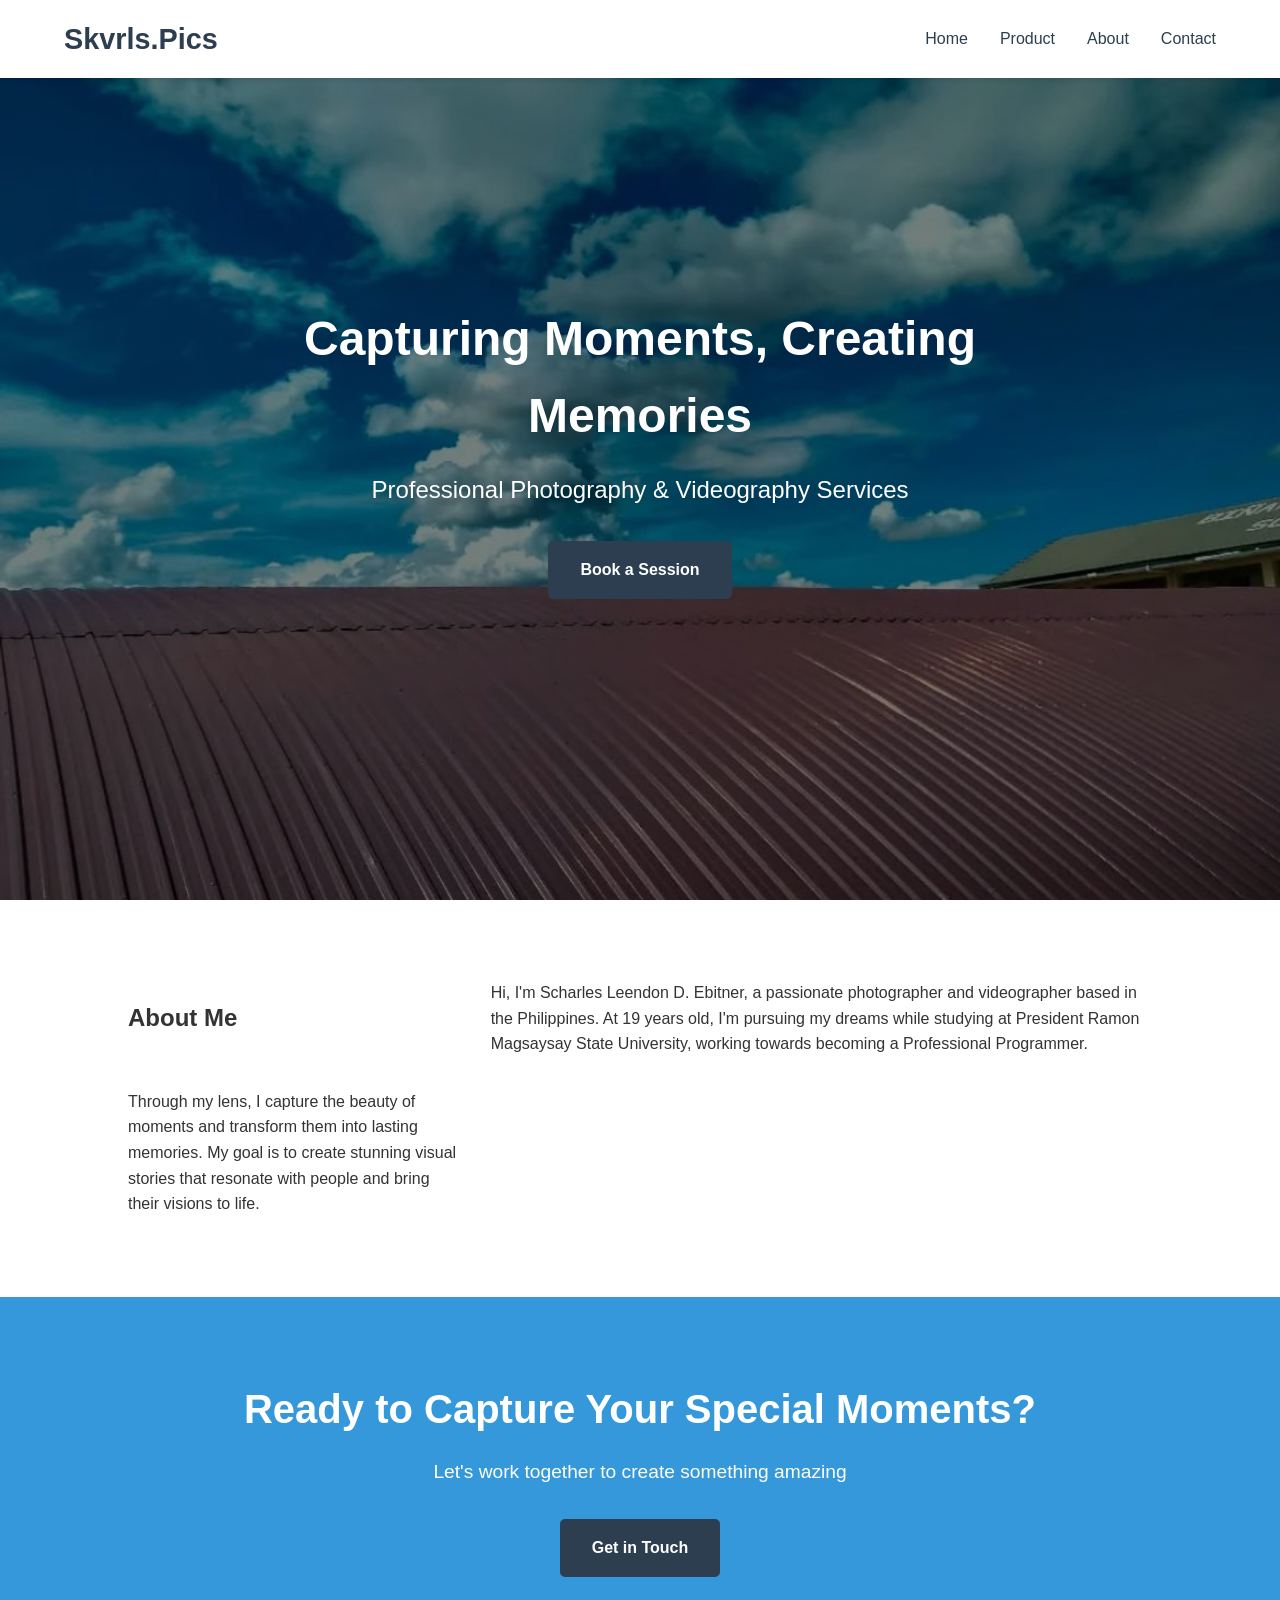
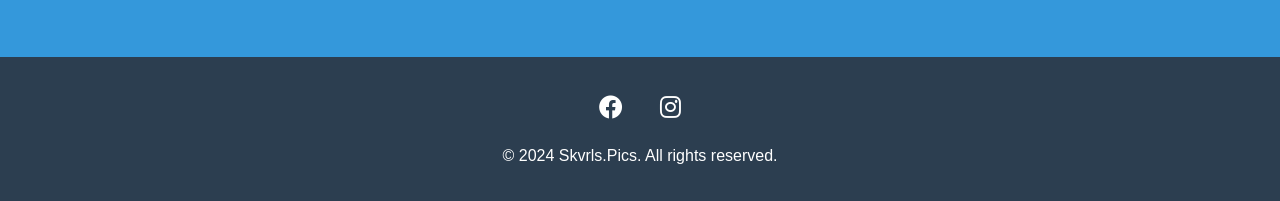
<file: index.html>
<!DOCTYPE html>
<html lang="en">
<head>
    <meta charset="utf-8">
    <title>skvrles - Photography Portfolio</title>
    <link rel="stylesheet" href="style.css">
    <link rel="stylesheet" href="https://cdnjs.cloudflare.com/ajax/libs/font-awesome/6.0.0/css/all.min.css">
</head>
<body>
    <nav class="navbar">
        <div class="nav-brand">
            <h1>Skvrls.Pics</h1>
        </div>
        <ul>
            <li><a href="index.html">Home</a></li>
            <li><a href="product.html">Product</a></li>
            <li><a href="about.html">About</a></li>
            <li><a href="contact.html">Contact</a></li>
        </ul>
    </nav>

    <section class="hero">
        <div class="hero-content">
            <h2>Capturing Moments, Creating Memories</h2>
            <p>Professional Photography & Videography Services</p>
            <a href="contact.html" class="cta-button">Book a Session</a>
        </div>
    </section>

    <main>
        <section class="about-section">
            <div class="about-content">
                <h2>About Me</h2>
                <p>Hi, I'm Scharles Leendon D. Ebitner, a passionate photographer and videographer based in the Philippines. At 19 years old, I'm pursuing my dreams while studying at President Ramon Magsaysay State University, working towards becoming a Professional Programmer.</p>
                <p>Through my lens, I capture the beauty of moments and transform them into lasting memories. My goal is to create stunning visual stories that resonate with people and bring their visions to life.</p>
            </div>
        </section>



        <section class="cta-section">
            <h2>Ready to Capture Your Special Moments?</h2>
            <p>Let's work together to create something amazing</p>
            <a href="contact.html" class="cta-button">Get in Touch</a>
        </section>
    </main>

    <footer>
        <div class="social-links">
            <a href="https://www.facebook.com/ebitnerscharles"><i class="fab fa-facebook"></i></a> 
            <a href="https://www.instagram.com/skvrles?utm_source=ig_web_button_share_sheet&igsh=ZDNlZDc0MzIxNw=="><i class="fab fa-instagram"></i></a>

        </div>
        <p>&copy; 2024 Skvrls.Pics. All rights reserved.</p>
    </footer>
</body>
</html>
</file>
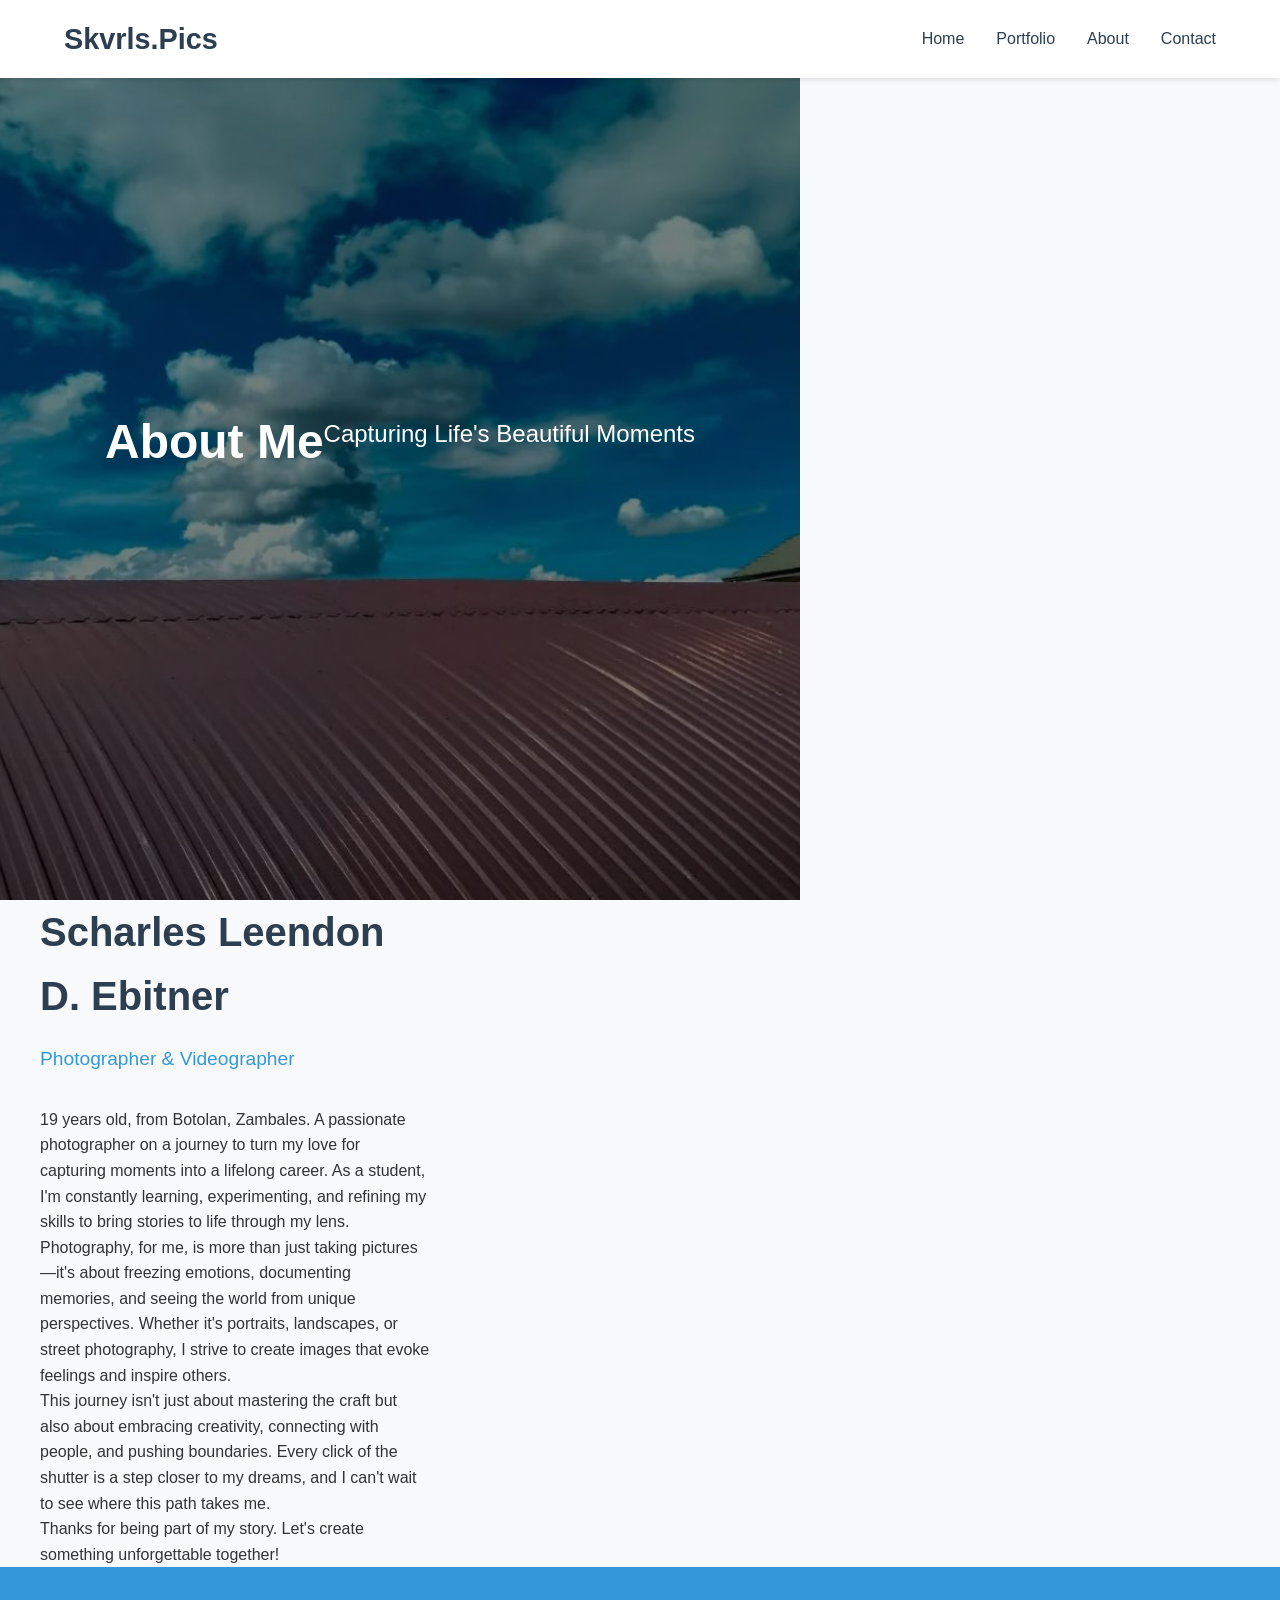
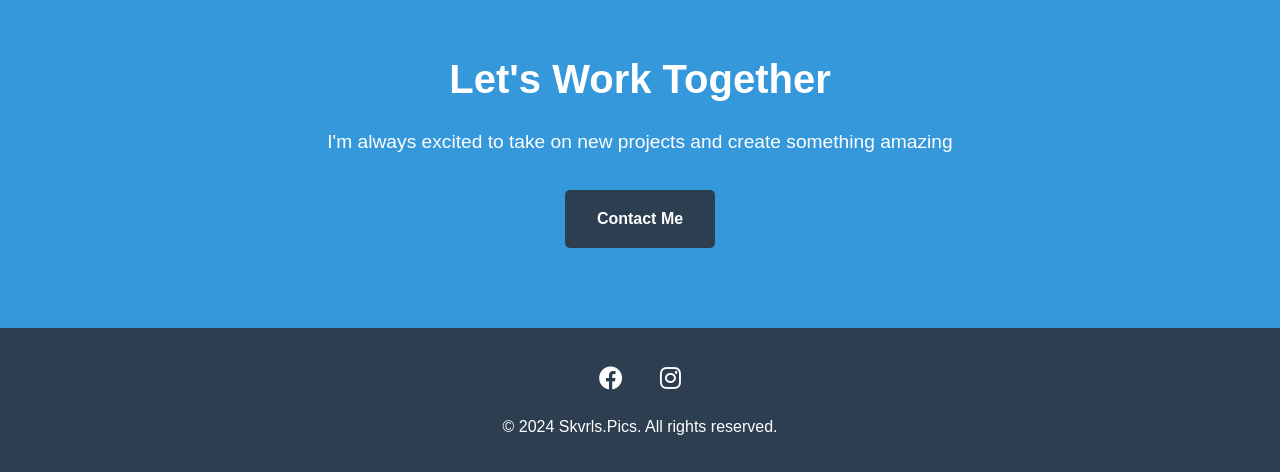
<file: about.html>
<!DOCTYPE html>
<html lang="en">
<head>
    <meta charset="utf-8">
    <title>About - Skvrls.Pics</title>
    <link rel="stylesheet" href="style.css">
    <link rel="stylesheet" href="https://cdnjs.cloudflare.com/ajax/libs/font-awesome/6.0.0/css/all.min.css">
</head>
<body>
    <nav class="navbar">
        <div class="nav-brand">
            <h1>Skvrls.Pics</h1>
        </div>
        <ul>
            <li><a href="index.html">Home</a></li>
            <li><a href="portfolio.html">Portfolio</a></li>
            <li><a href="about.html">About</a></li>
            <li><a href="contact.html">Contact</a></li>
        </ul>
    </nav>

    <main>
        <section class="about-hero">
            <h1>About Me</h1>
            <p>Capturing Life's Beautiful Moments</p>
        </section>

        <section class="about-content">
            <div class="about-text">
                <h2>Scharles Leendon D. Ebitner</h2>
                <p class="subtitle">Photographer & Videographer</p>
                
                <div class="about-details">
                    <p>19 years old, from Botolan, Zambales. A passionate photographer on a journey to turn my love for capturing moments into a lifelong career. As a student, I'm constantly learning, experimenting, and refining my skills to bring stories to life through my lens.</p>
                    
                    <p>Photography, for me, is more than just taking pictures—it's about freezing emotions, documenting memories, and seeing the world from unique perspectives. Whether it's portraits, landscapes, or street photography, I strive to create images that evoke feelings and inspire others.</p>

                    <p>This journey isn't just about mastering the craft but also about embracing creativity, connecting with people, and pushing boundaries. Every click of the shutter is a step closer to my dreams, and I can't wait to see where this path takes me.</p>

                    <p>Thanks for being part of my story. Let's create something unforgettable together!</p>
                </div>
            </div>
        </section>

        <section class="cta-section">
            <h2>Let's Work Together</h2>
            <p>I'm always excited to take on new projects and create something amazing</p>
            <a href="contact.html" class="cta-button">Contact Me</a>
        </section>
    </main>

    <footer>
        <div class="social-links">
            <a href="https://www.facebook.com/ebitnerscharles"><i class="fab fa-facebook"></i></a>
            <a href="https://www.instagram.com/skvrles?utm_source=ig_web_button_share_sheet&igsh=ZDNlZDc0MzIxNw=="><i class="fab fa-instagram"></i></a>
        </div>
        <p>&copy; 2024 Skvrls.Pics. All rights reserved.</p>
    </footer>
</body>
</html>
</file>
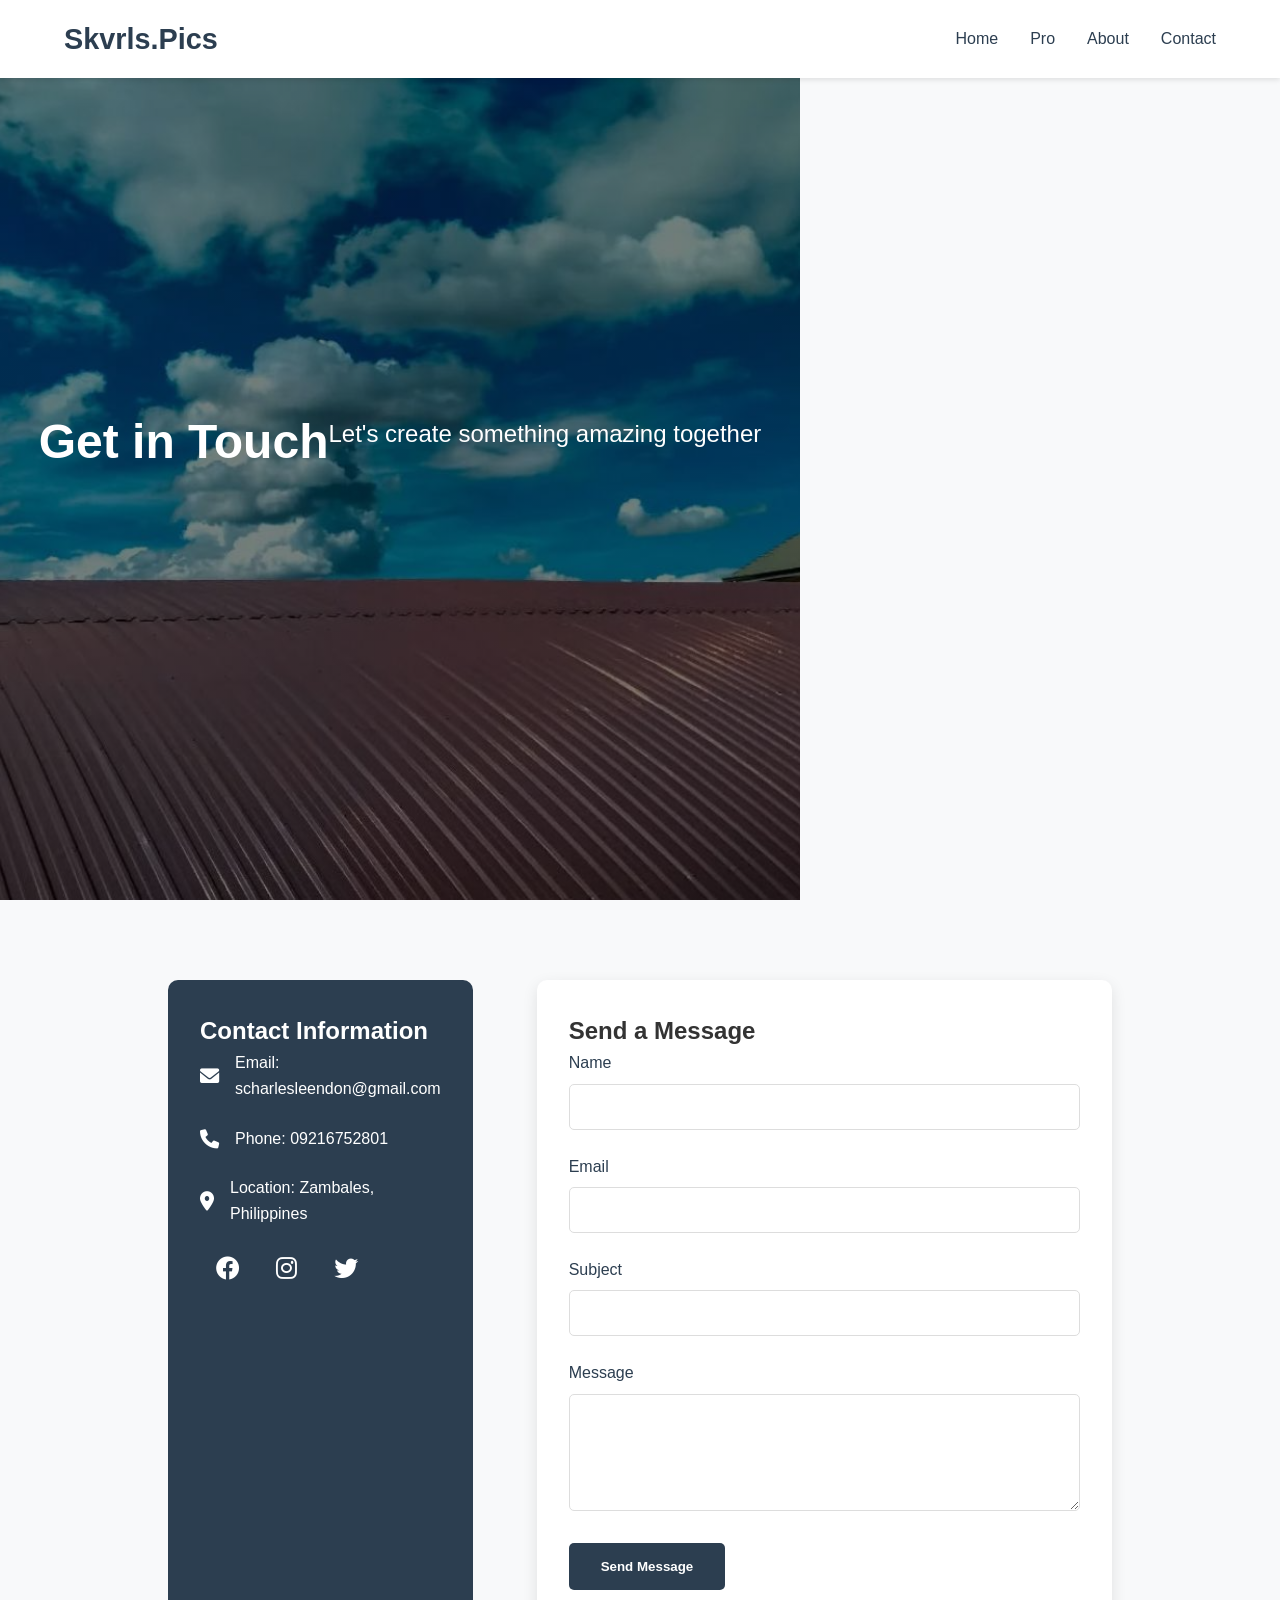
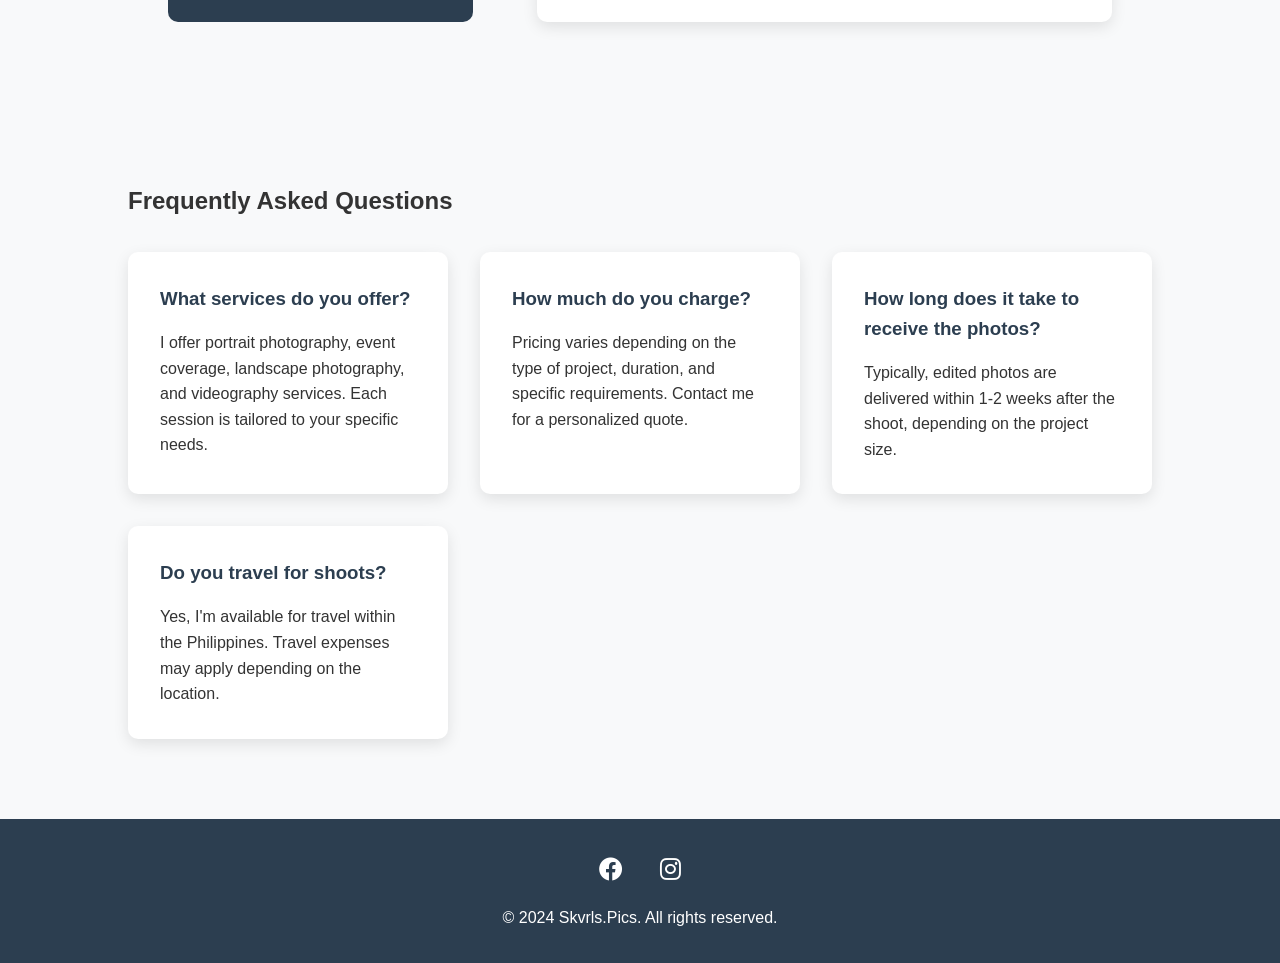
<file: contact.html>
<!DOCTYPE html>
<html lang="en">
<head>
    <meta charset="utf-8">
    <title>Contact - Skvrls.Pics</title>
    <link rel="stylesheet" href="style.css">
    <link rel="stylesheet" href="https://cdnjs.cloudflare.com/ajax/libs/font-awesome/6.0.0/css/all.min.css">
</head>
<body>
    <nav class="navbar">
        <div class="nav-brand">
            <h1>Skvrls.Pics</h1>
        </div>
        <ul>
            <li><a href="index.html">Home</a></li>
            <li><a href="product.html">Pro</a></li>
            <li><a href="about.html">About</a></li>
            <li><a href="contact.html">Contact</a></li>
        </ul>
    </nav>

    <main>
        <section class="contact-hero">
            <h1>Get in Touch</h1>
            <p>Let's create something amazing together</p>
        </section>

        <section class="contact-content">
            <div class="contact-info">
                <h2>Contact Information</h2>
                <div class="info-item">
                    <i class="fas fa-envelope"></i>
                    <p>Email: scharlesleendon@gmail.com</p>
                </div>
                <div class="info-item">
                    <i class="fas fa-phone"></i>
                    <p>Phone: 09216752801</p>
                </div>
                <div class="info-item">
                    <i class="fas fa-map-marker-alt"></i>
                    <p>Location: Zambales, Philippines</p>
                </div>
                <div class="social-links">
                    <a href="#"><i class="fab fa-facebook"></i></a>
                    <a href="#"><i class="fab fa-instagram"></i></a>
                    <a href="#"><i class="fab fa-twitter"></i></a>
                </div>
            </div>

            <div class="contact-form">
                <h2>Send a Message</h2>
                <form id="contactForm">
                    <div class="form-group">
                        <label for="name">Name</label>
                        <input type="text" id="name" name="name" required>
                    </div>
                    <div class="form-group">
                        <label for="email">Email</label>
                        <input type="email" id="email" name="email" required>
                    </div>
                    <div class="form-group">
                        <label for="subject">Subject</label>
                        <input type="text" id="subject" name="subject" required>
                    </div>
                    <div class="form-group">
                        <label for="message">Message</label>
                        <textarea id="message" name="message" rows="5" required></textarea>
                    </div>
                    <button type="submit" class="cta-button">Send Message</button>
                </form>
            </div>
        </section>

        <section class="faq-section">
            <h2>Frequently Asked Questions</h2>
            <div class="faq-grid">
                <div class="faq-item">
                    <h3>What services do you offer?</h3>
                    <p>I offer portrait photography, event coverage, landscape photography, and videography services. Each session is tailored to your specific needs.</p>
                </div>
                <div class="faq-item">
                    <h3>How much do you charge?</h3>
                    <p>Pricing varies depending on the type of project, duration, and specific requirements. Contact me for a personalized quote.</p>
                </div>
                <div class="faq-item">
                    <h3>How long does it take to receive the photos?</h3>
                    <p>Typically, edited photos are delivered within 1-2 weeks after the shoot, depending on the project size.</p>
                </div>
                <div class="faq-item">
                    <h3>Do you travel for shoots?</h3>
                    <p>Yes, I'm available for travel within the Philippines. Travel expenses may apply depending on the location.</p>
                </div>
            </div>
        </section>
    </main>

    <footer>
        <div class="social-links">
            <a href="https://www.facebook.com/ebitnerscharles"><i class="fab fa-facebook"></i></a>
            <a href="https://www.instagram.com/skvrles?fbclid=IwY2xjawKDCS5leHRuA2FlbQIxMABicmlkETFQZmd0V21oanpIZzhjUDNVAR76ZB-Wew2YwfB_jHf1iOlm8jcLwxpT5r0wTClMlvSHbvss5kZtaWv690MWWQ_aem_Iw0wwOMsEw6rQPuQoR57PQ"><i class="fab fa-instagram"></i></a>
        </div>
        <p>&copy; 2024 Skvrls.Pics. All rights reserved.</p>
    </footer>

    <script>
        document.getElementById('contactForm').addEventListener('submit', function(e) {
            e.preventDefault();
            // Here you would typically send the form data to a server
            alert('Thank you for your message! I will get back to you soon.');
            this.reset();
        });
    </script>
</body>
</html>
</file>
<file: style.css>
/* Reset and Base Styles */
* {
    padding: 0;
    margin: 0;
    box-sizing: border-box;
    font-family: 'Poppins', Arial, sans-serif;
}

body {
    margin: 0;
    background-color: #f8f9fa;
    color: #333;
    line-height: 1.6;
}

/* Navigation */
.navbar {
    background-color: #fff;
    padding: 1rem 5%;
    display: flex;
    justify-content: space-between;
    align-items: center;
    box-shadow: 0 2px 5px rgba(0,0,0,0.1);
    position: fixed;
    width: 100%;
    top: 0;
    z-index: 1000;
}

.nav-brand h1 {
    color: #2c3e50;
    font-size: 1.8rem;
    margin: 0;
}

.navbar ul {
    list-style-type: none;
    display: flex;
    gap: 2rem;
}

.navbar a {
    color: #2c3e50;
    text-decoration: none;
    font-weight: 500;
    transition: color 0.3s ease;
}

.navbar a:hover {
    color: #3498db;
}

/* Hero Section */
.hero, .portfolio-header, .about-hero, .contact-hero {
    height: 100vh;
    background: linear-gradient(rgba(0,0,0,0.5), rgba(0,0,0,0.5)), url('skay.jpg');
    background-size: cover;
    background-position: center;
    display: flex;
    align-items: center;
    justify-content: center;
    text-align: center;
    color: white;
    padding: 0 1rem;
}

.hero-content, .portfolio-header, .about-hero, .contact-hero {
    max-width: 800px;
}

.hero h2, .portfolio-header h1, .about-hero h1, .contact-hero h1 {
    font-size: 3rem;
    margin-bottom: 1rem;
    animation: fadeInUp 1s ease;
}

.hero p, .portfolio-header p, .about-hero p, .contact-hero p {
    font-size: 1.5rem;
    margin-bottom: 2rem;
    animation: fadeInUp 1s ease 0.3s;
}

/* About Section */
.about-section {
    padding: 5rem 10%;
    background-color: #fff;
}

.about-content {
    max-width: 1200px;
    margin: 0 auto;
    display: grid;
    grid-template-columns: 1fr 2fr;
    gap: 2rem;
    align-items: center;
}

.about-image img {
    width: 100%;
    border-radius: 10px;
    box-shadow: 0 5px 15px rgba(0,0,0,0.1);
}

.about-text h2 {
    color: #2c3e50;
    margin-bottom: 1rem;
    font-size: 2.5rem;
}

.subtitle {
    color: #3498db;
    font-size: 1.2rem;
    margin-bottom: 2rem;
}

.skills, .experience {
    margin-top: 2rem;
}

.skills h3, .experience h3 {
    color: #2c3e50;
    margin-bottom: 1rem;
}

.skills ul {
    list-style: none;
    display: grid;
    grid-template-columns: repeat(2, 1fr);
    gap: 1rem;
}

.skills li {
    padding: 0.5rem 1rem;
    background-color: #f8f9fa;
    border-radius: 5px;
}

.timeline {
    margin-top: 1rem;
}

.timeline-item {
    margin-bottom: 1rem;
}

.timeline-item h4 {
    color: #3498db;
    margin-bottom: 0.5rem;
}

/* Portfolio Section */
.portfolio-filters {
    text-align: center;
    margin: 2rem 0;
}

.filter-btn {
    padding: 0.5rem 1.5rem;
    margin: 0 0.5rem;
    background: none;
    border: 2px solid #3498db;
    color: #3498db;
    border-radius: 5px;
    cursor: pointer;
    transition: all 0.3s ease;
}

.filter-btn.active, .filter-btn:hover {
    background-color: #3498db;
    color: white;
}

.portfolio-grid {
    display: grid;
    grid-template-columns: repeat(auto-fit, minmax(300px, 1fr));
    gap: 2rem;
    padding: 2rem;
}

.portfolio-item {
    position: relative;
    overflow: hidden;
    border-radius: 10px;
    box-shadow: 0 5px 15px rgba(0,0,0,0.1);
}

.portfolio-item img {
    width: 100%;
    height: 300px;
    object-fit: cover;
    transition: transform 0.3s ease;
}

.portfolio-overlay {
    position: absolute;
    bottom: 0;
    left: 0;
    right: 0;
    background: linear-gradient(transparent, rgba(0,0,0,0.8));
    padding: 1rem;
    color: white;
    transform: translateY(100%);
    transition: transform 0.3s ease;
}

.portfolio-item:hover .portfolio-overlay {
    transform: translateY(0);
}

/* Contact Section */
.contact-content {
    display: grid;
    grid-template-columns: 1fr 2fr;
    gap: 4rem;
    max-width: 1200px;
    margin: 0 auto;
    padding: 5rem 10%;
}

.contact-info {
    background-color: #2c3e50;
    color: white;
    padding: 2rem;
    border-radius: 10px;
}

.info-item {
    display: flex;
    align-items: center;
    margin-bottom: 1.5rem;
}

.info-item i {
    margin-right: 1rem;
    font-size: 1.2rem;
}

.contact-form {
    background-color: white;
    padding: 2rem;
    border-radius: 10px;
    box-shadow: 0 5px 15px rgba(0,0,0,0.1);
}

.form-group {
    margin-bottom: 1.5rem;
}

.form-group label {
    display: block;
    margin-bottom: 0.5rem;
    color: #2c3e50;
}

.form-group input,
.form-group textarea {
    width: 100%;
    padding: 0.8rem;
    border: 1px solid #ddd;
    border-radius: 5px;
    font-size: 1rem;
}

/* FAQ Section */
.faq-section {
    padding: 5rem 10%;
    background-color: #f8f9fa;
}

.faq-grid {
    display: grid;
    grid-template-columns: repeat(auto-fit, minmax(300px, 1fr));
    gap: 2rem;
    margin-top: 2rem;
}

.faq-item {
    background-color: white;
    padding: 2rem;
    border-radius: 10px;
    box-shadow: 0 5px 15px rgba(0,0,0,0.1);
}

.faq-item h3 {
    color: #2c3e50;
    margin-bottom: 1rem;
}

/* CTA Section */
.cta-section {
    padding: 5rem 10%;
    text-align: center;
    background-color: #3498db;
    color: white;
}

.cta-section h2 {
    font-size: 2.5rem;
    margin-bottom: 1rem;
}

.cta-section p {
    font-size: 1.2rem;
    margin-bottom: 2rem;
}

/* Buttons */
.cta-button {
    display: inline-block;
    padding: 1rem 2rem;
    background-color: #2c3e50;
    color: white;
    text-decoration: none;
    border-radius: 5px;
    transition: background-color 0.3s ease;
    font-weight: bold;
    border: none;
    cursor: pointer;
}

.cta-button:hover {
    background-color: #1a252f;
}

/* Footer */
footer {
    background-color: #2c3e50;
    color: white;
    padding: 2rem;
    text-align: center;
}

.social-links {
    margin-bottom: 1rem;
}

.social-links a {
    color: white;
    font-size: 1.5rem;
    margin: 0 1rem;
    transition: color 0.3s ease;
}

.social-links a:hover {
    color: #3498db;
}

/* Animations */
@keyframes fadeInUp {
    from {
        opacity: 0;
        transform: translateY(20px);
    }
    to {
        opacity: 1;
        transform: translateY(0);
    }
}

/* Responsive Design */
@media (max-width: 768px) {
    .navbar {
        flex-direction: column;
        padding: 1rem;
    }

    .navbar ul {
        margin-top: 1rem;
        gap: 1rem;
    }

    .hero h2, .portfolio-header h1, .about-hero h1, .contact-hero h1 {
        font-size: 2rem;
    }

    .hero p, .portfolio-header p, .about-hero p, .contact-hero p {
        font-size: 1.2rem;
    }

    .about-content, .contact-content {
        grid-template-columns: 1fr;
        padding: 3rem 5%;
    }

    .skills ul {
        grid-template-columns: 1fr;
    }

    .portfolio-grid {
        grid-template-columns: 1fr;
    }
}
</file>
